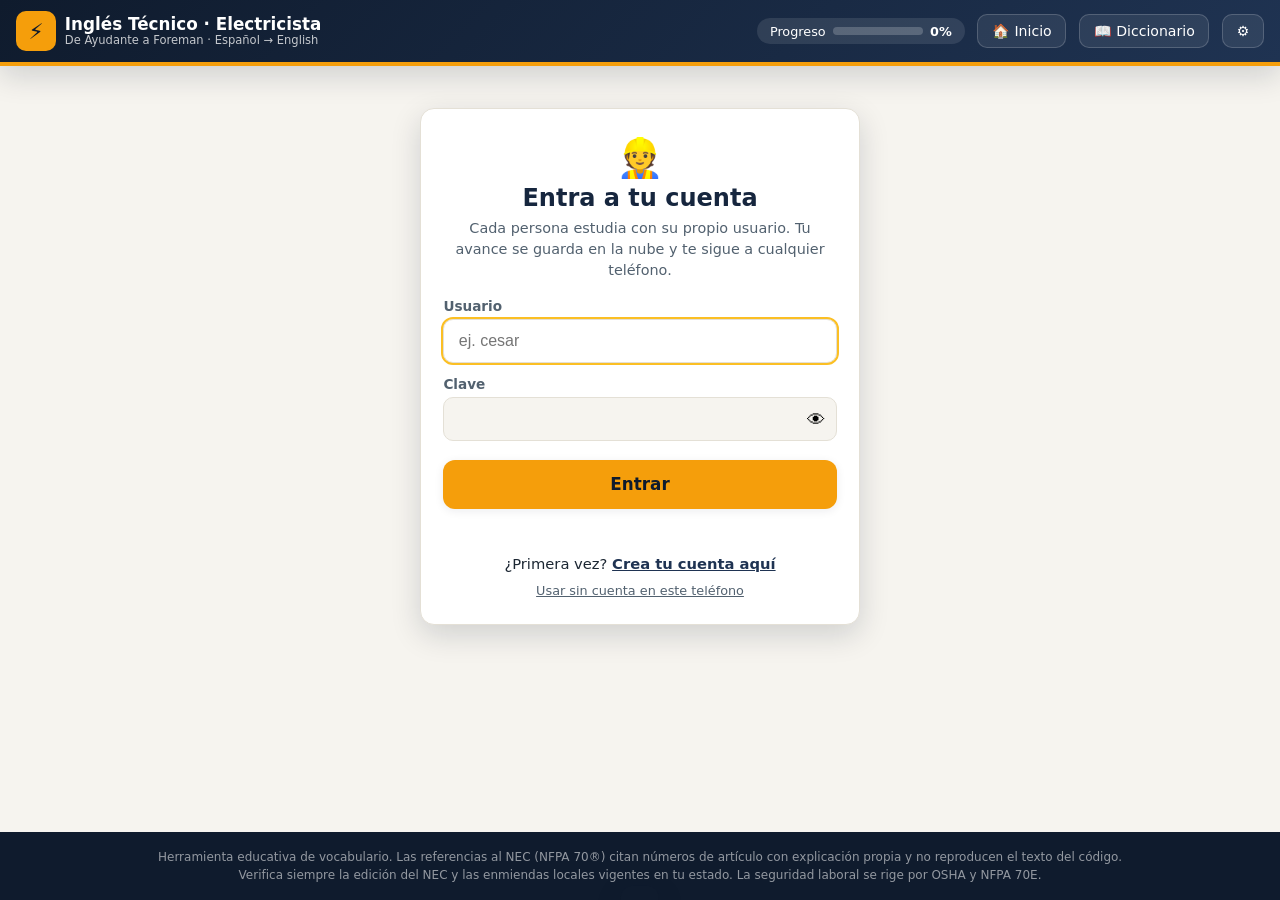
<file: index.html>
<!DOCTYPE html>
<html lang="es">
<head>
  <meta charset="UTF-8">
  <meta name="viewport" content="width=device-width, initial-scale=1.0, viewport-fit=cover">
  <title>Inglés Técnico para Electricistas — De Ayudante a Foreman</title>
  <meta name="description" content="Aprende inglés técnico de electricista: herramientas, seguridad, materiales, dispositivos y frases de obra. Español → English con audio y exámenes.">
  <meta name="theme-color" content="#0f1b2d">
  <link rel="manifest" href="manifest.webmanifest">
  <link rel="apple-touch-icon" href="icons/apple-touch-icon.png">
  <meta name="apple-mobile-web-app-capable" content="yes">
  <meta name="mobile-web-app-capable" content="yes">
  <meta name="apple-mobile-web-app-status-bar-style" content="black-translucent">
  <meta name="apple-mobile-web-app-title" content="Inglés Técnico">
  <link rel="stylesheet" href="css/styles.css?v=10">
  <link rel="icon" href="icons/favicon-48.png">
</head>
<body>

  <header class="topbar">
    <div class="brand" onclick="location.hash='#/home'">
      <div class="bolt">⚡</div>
      <h1>Inglés Técnico · Electricista
        <small>De Ayudante a Foreman · Español → English</small>
      </h1>
    </div>
    <div class="spacer"></div>
    <div class="progress-chip" id="globalProgress" title="Progreso total del curso">
      <span>Progreso</span>
      <div class="bar"><span id="globalProgressBar" style="width:0%"></span></div>
      <b id="globalProgressPct">0%</b>
    </div>
    <button class="nav-btn" id="navHome" onclick="location.hash='#/home'">🏠 Inicio</button>
    <button class="nav-btn" id="navDict" onclick="location.hash='#/dict'">📖 Diccionario</button>
    <button class="nav-btn" onclick="openSettings()" title="Ajustes de voz">⚙️</button>
  </header>

  <main id="app"></main>

  <footer>
    Herramienta educativa de vocabulario. Las referencias al NEC (NFPA 70®) citan números de artículo con explicación propia y no reproducen el texto del código.<br>
    Verifica siempre la edición del NEC y las enmiendas locales vigentes en tu estado. La seguridad laboral se rige por OSHA y NFPA 70E.
  </footer>

  <!-- Modal de ajustes -->
  <div class="modal-back" id="settingsModal">
    <div class="modal">
      <h3>⚙️ Ajustes</h3>
      <div class="cuenta-box" id="cuentaBox" hidden></div>
      <div class="field">
        <button class="btn green compartir" type="button" onclick="compartirApp()">📤 Compartir la app con alguien</button>
      </div>
      <div class="field">
        <label>Velocidad del botón 🔊 Inglés: <span id="rateLabel">0.9</span>×</label>
        <input type="range" id="rateSlider" min="0.5" max="1.2" step="0.05" value="0.9">
      </div>
      <div class="field">
        <div class="voices-info">
          <b>🐢→🐇 Lento y normal:</b> ese botón no usa esta velocidad. Siempre repite la frase
          <b>dos veces</b>: primero muy despacio (0.55×) para que distingas cada palabra, y luego a
          velocidad real (1×) para acostumbrar tu oído a como hablan en la obra.
          Escucha y <b>repite en voz alta</b> las dos veces: así se aprende a hablar.
        </div>
      </div>
      <div class="field mic-only">
        <div class="voices-info">
          <b>🎤 Pronunciar:</b> dices la palabra en inglés y la app te muestra en
          <b style="color:#065f46">verde</b> lo que se entendió y en <b style="color:#991b1b">rojo</b> lo que no.
          Necesita <b>internet</b> y permiso para usar el micrófono.
        </div>
      </div>
      <div class="voices-info" id="voicesInfo">Detectando voces del sistema…</div>
      <div class="modal-actions">
        <button class="btn red" onclick="resetProgress()">🗑️ Borrar progreso</button>
        <button class="btn dark" onclick="closeSettings()">Cerrar</button>
      </div>
    </div>
  </div>

  <div class="toast" id="toast"></div>

  <!-- El ?v= sube de número en cada actualización de contenido:
       obliga al navegador y al teléfono a bajar la versión nueva. -->
  <script src="js/icons.js?v=10"></script>
  <script src="js/data.js?v=10"></script>
  <script src="js/firebase-config.js?v=10"></script>
  <script src="js/cuentas.js?v=10"></script>
  <script src="js/app.js?v=10"></script>
  <script src="js/voz.js?v=10"></script>
  <script>
    // Registrar el service worker (permite instalar la app y usarla sin internet).
    // Solo funciona sobre http/https (no al abrir el archivo directamente).
    if ("serviceWorker" in navigator && location.protocol.indexOf("http") === 0) {
      window.addEventListener("load", function () {
        navigator.serviceWorker.register("sw.js").catch(function () { /* sin SW, la app sigue funcionando */ });
      });
    }
  </script>
</body>
</html>
</file>
<file: css/styles.css>
/* ============================================================
   STYLES.CSS — Inglés Técnico para Electricistas
   Tema: obra de construcción (azul marino + ámbar seguridad)
   ============================================================ */

:root {
  --navy-900: #0f1b2d;
  --navy-800: #16263e;
  --navy-700: #1f3352;
  --navy-600: #2a4368;
  --amber-500: #f59e0b;
  --amber-400: #fbbf24;
  --amber-100: #fef3c7;
  --sky-500: #0ea5e9;
  --sky-100: #e0f2fe;
  --violet-500: #8b5cf6;
  --violet-100: #ede9fe;
  --emerald-500: #10b981;
  --emerald-100: #d1fae5;
  --red-500: #ef4444;
  --red-100: #fee2e2;
  --paper: #f6f4ef;
  --card: #ffffff;
  --ink: #1c2733;
  --ink-soft: #52616f;
  --line: #e4e0d6;
  --radius: 14px;
  --shadow: 0 2px 10px rgba(15, 27, 45, 0.08);
  --shadow-lg: 0 10px 30px rgba(15, 27, 45, 0.16);
}

* { margin: 0; padding: 0; box-sizing: border-box; }

html { scroll-behavior: smooth; }

body {
  font-family: "Segoe UI", system-ui, -apple-system, Roboto, sans-serif;
  background: var(--paper);
  color: var(--ink);
  min-height: 100vh;
  display: flex;
  flex-direction: column;
}

button { font-family: inherit; cursor: pointer; }

/* ---------------- Header ---------------- */

.topbar {
  background: linear-gradient(135deg, var(--navy-900), var(--navy-700));
  color: #fff;
  padding: 0.7rem 1rem;
  display: flex;
  align-items: center;
  gap: 0.8rem;
  flex-wrap: wrap;
  position: sticky;
  top: 0;
  z-index: 50;
  box-shadow: var(--shadow-lg);
  border-bottom: 4px solid var(--amber-500);
}

.brand {
  display: flex;
  align-items: center;
  gap: 0.55rem;
  cursor: pointer;
  user-select: none;
}

.brand .bolt {
  width: 40px; height: 40px;
  background: var(--amber-500);
  color: var(--navy-900);
  border-radius: 10px;
  display: grid;
  place-items: center;
  font-size: 1.35rem;
  font-weight: 800;
}

.brand h1 { font-size: 1.05rem; line-height: 1.15; }
.brand small { display: block; font-weight: 400; opacity: 0.75; font-size: 0.72rem; }

.topbar .spacer { flex: 1; }

.nav-btn {
  background: rgba(255,255,255,0.08);
  border: 1px solid rgba(255,255,255,0.18);
  color: #fff;
  border-radius: 10px;
  padding: 0.5rem 0.85rem;
  font-size: 0.88rem;
  display: inline-flex;
  align-items: center;
  gap: 0.4rem;
  transition: background 0.15s;
}
.nav-btn:hover { background: rgba(255,255,255,0.18); }
.nav-btn.active { background: var(--amber-500); color: var(--navy-900); font-weight: 700; border-color: var(--amber-500); }

.progress-chip {
  background: rgba(255,255,255,0.1);
  border-radius: 999px;
  padding: 0.35rem 0.8rem;
  font-size: 0.8rem;
  display: inline-flex;
  align-items: center;
  gap: 0.45rem;
}
.progress-chip .bar {
  width: 90px; height: 8px;
  background: rgba(255,255,255,0.2);
  border-radius: 99px;
  overflow: hidden;
}
.progress-chip .bar span { display: block; height: 100%; background: var(--amber-400); border-radius: 99px; }

/* ---------------- Layout ---------------- */

main {
  width: 100%;
  max-width: 1080px;
  margin: 0 auto;
  padding: 1.4rem 1rem 3rem;
  flex: 1;
}

footer {
  background: var(--navy-900);
  color: rgba(255,255,255,0.55);
  font-size: 0.75rem;
  text-align: center;
  padding: 1rem;
  line-height: 1.5;
}

.crumbs {
  display: flex;
  align-items: center;
  gap: 0.4rem;
  font-size: 0.85rem;
  color: var(--ink-soft);
  margin-bottom: 1rem;
  flex-wrap: wrap;
}
.crumbs a { color: var(--navy-600); text-decoration: none; font-weight: 600; }
.crumbs a:hover { text-decoration: underline; }

/* ---------------- Hero (inicio) ---------------- */

.hero {
  background: linear-gradient(135deg, var(--navy-800), var(--navy-600));
  border-radius: var(--radius);
  color: #fff;
  padding: 1.6rem 1.5rem;
  margin-bottom: 1.5rem;
  box-shadow: var(--shadow-lg);
  position: relative;
  overflow: hidden;
}
.hero::after {
  content: "⚡";
  position: absolute;
  right: -10px; bottom: -30px;
  font-size: 9rem;
  opacity: 0.08;
}
.hero h2 { font-size: 1.5rem; margin-bottom: 0.4rem; }
.hero p { opacity: 0.85; font-size: 0.95rem; max-width: 640px; line-height: 1.55; }
.hero .hero-stats {
  display: flex;
  gap: 1rem;
  margin-top: 1rem;
  flex-wrap: wrap;
}
.hero .stat {
  background: rgba(255,255,255,0.1);
  padding: 0.5rem 0.9rem;
  border-radius: 10px;
  font-size: 0.85rem;
}
.hero .stat b { color: var(--amber-400); font-size: 1.05rem; }

/* ---------------- Tarjetas de nivel ---------------- */

.levels-grid { display: grid; gap: 1rem; }

.level-card {
  background: var(--card);
  border-radius: var(--radius);
  padding: 1.2rem 1.3rem;
  box-shadow: var(--shadow);
  border: 1px solid var(--line);
  border-left: 6px solid var(--amber-500);
  display: flex;
  gap: 1rem;
  align-items: center;
  cursor: pointer;
  transition: transform 0.12s, box-shadow 0.12s;
}
.level-card:hover { transform: translateY(-2px); box-shadow: var(--shadow-lg); }
.level-card.locked { opacity: 0.6; cursor: not-allowed; filter: grayscale(0.5); }
.level-card.amber { border-left-color: var(--amber-500); }
.level-card.sky { border-left-color: var(--sky-500); }
.level-card.violet { border-left-color: var(--violet-500); }
.level-card.emerald { border-left-color: var(--emerald-500); }
.level-card.red { border-left-color: var(--red-500); background: linear-gradient(180deg, #fff8f8, var(--card)); }
.level-card.red .lv-num { color: var(--red-500); }

.level-badge {
  width: 62px; height: 62px;
  border-radius: 14px;
  display: grid;
  place-items: center;
  font-size: 1.8rem;
  flex-shrink: 0;
  color: var(--navy-800);
}
.level-card.amber .level-badge { background: var(--amber-100); }
.level-card.sky .level-badge { background: var(--sky-100); }
.level-card.violet .level-badge { background: var(--violet-100); }
.level-card.emerald .level-badge { background: var(--emerald-100); }
.level-card.red .level-badge { background: var(--red-100); }
.level-badge .svg-icon svg { width: 38px; height: 38px; }

.level-info { flex: 1; min-width: 0; }
.level-info .lv-num { font-size: 0.72rem; text-transform: uppercase; letter-spacing: 0.08em; color: var(--ink-soft); font-weight: 700; }
.level-info h3 { font-size: 1.15rem; }
.level-info h3 small { color: var(--ink-soft); font-weight: 500; font-size: 0.85rem; }
.level-info p { font-size: 0.85rem; color: var(--ink-soft); margin-top: 0.25rem; line-height: 1.45; }

.level-progress { text-align: right; flex-shrink: 0; }
.level-progress .pct { font-weight: 800; font-size: 1.2rem; color: var(--navy-700); }
.level-progress .modcount { font-size: 0.75rem; color: var(--ink-soft); }
.level-progress .lock { font-size: 1.5rem; }

.minibar { width: 110px; height: 7px; background: var(--line); border-radius: 99px; overflow: hidden; margin-top: 0.35rem; }
.minibar span { display: block; height: 100%; background: var(--emerald-500); border-radius: 99px; }

/* ---------------- Vista de nivel: módulos ---------------- */

.level-head {
  display: flex;
  align-items: center;
  gap: 1rem;
  margin-bottom: 1.2rem;
}
.level-head h2 { font-size: 1.4rem; }
.level-head p { color: var(--ink-soft); font-size: 0.9rem; margin-top: 0.15rem; }

.modules-grid {
  display: grid;
  grid-template-columns: repeat(auto-fill, minmax(300px, 1fr));
  gap: 1rem;
}

.module-card {
  background: var(--card);
  border: 1px solid var(--line);
  border-radius: var(--radius);
  padding: 1.1rem 1.2rem;
  box-shadow: var(--shadow);
  cursor: pointer;
  transition: transform 0.12s, box-shadow 0.12s;
  display: flex;
  flex-direction: column;
  gap: 0.5rem;
}
.module-card:hover { transform: translateY(-2px); box-shadow: var(--shadow-lg); }
.module-card.locked { opacity: 0.55; cursor: not-allowed; filter: grayscale(0.6); }

.module-card .mod-top { display: flex; align-items: center; gap: 0.6rem; }
.module-card .mod-icon {
  width: 46px; height: 46px;
  background: var(--navy-800);
  border-radius: 12px;
  display: grid;
  place-items: center;
  font-size: 1.4rem;
}
.module-card h4 { font-size: 1rem; line-height: 1.25; }
.module-card h4 small { display: block; color: var(--ink-soft); font-weight: 500; font-size: 0.78rem; }
.module-card p { font-size: 0.83rem; color: var(--ink-soft); line-height: 1.45; flex: 1; }

.mod-status {
  display: flex;
  align-items: center;
  justify-content: space-between;
  font-size: 0.8rem;
  margin-top: 0.3rem;
}
.badge {
  display: inline-flex;
  align-items: center;
  gap: 0.3rem;
  border-radius: 999px;
  padding: 0.22rem 0.65rem;
  font-weight: 700;
  font-size: 0.74rem;
}
.badge.pass { background: var(--emerald-100); color: #067a5b; }
.badge.todo { background: var(--amber-100); color: #92600a; }
.badge.lock { background: #eceae4; color: var(--ink-soft); }
.badge.count { background: var(--sky-100); color: #0369a1; }

/* ---------------- Vista de estudio ---------------- */

.study-head {
  background: var(--card);
  border: 1px solid var(--line);
  border-radius: var(--radius);
  padding: 1.2rem 1.3rem;
  box-shadow: var(--shadow);
  margin-bottom: 1rem;
}
.study-head .row { display: flex; align-items: center; gap: 0.8rem; flex-wrap: wrap; }
.study-head h2 { font-size: 1.3rem; flex: 1; min-width: 200px; }
.study-head h2 small { display: block; font-size: 0.85rem; color: var(--ink-soft); font-weight: 500; }
.study-head .desc { color: var(--ink-soft); font-size: 0.9rem; margin-top: 0.55rem; line-height: 1.5; }

.tipbox, .necbox {
  border-radius: 12px;
  padding: 0.8rem 1rem;
  font-size: 0.86rem;
  line-height: 1.5;
  margin-top: 0.8rem;
  display: flex;
  gap: 0.6rem;
  align-items: flex-start;
}
.tipbox { background: var(--sky-100); color: #0b4a6f; }
.necbox { background: var(--amber-100); color: #7c5205; }
.tipbox .ico, .necbox .ico { font-size: 1.1rem; flex-shrink: 0; }

.action-row {
  display: flex;
  gap: 0.7rem;
  margin: 1.1rem 0;
  flex-wrap: wrap;
  position: sticky;
  top: 70px;
  z-index: 10;
}

.btn {
  border: none;
  border-radius: 12px;
  padding: 0.75rem 1.3rem;
  font-size: 0.95rem;
  font-weight: 700;
  display: inline-flex;
  align-items: center;
  gap: 0.5rem;
  transition: transform 0.1s, filter 0.15s;
  box-shadow: var(--shadow);
}
.btn:hover { filter: brightness(1.06); transform: translateY(-1px); }
.btn:active { transform: translateY(0); }
.btn.primary { background: var(--amber-500); color: var(--navy-900); }
.btn.dark { background: var(--navy-800); color: #fff; }
.btn.ghost { background: var(--card); color: var(--navy-800); border: 1px solid var(--line); }
.btn.green { background: var(--emerald-500); color: #fff; }
.btn.red { background: var(--red-500); color: #fff; }
.btn:disabled { opacity: 0.5; cursor: not-allowed; transform: none; filter: grayscale(0.4); }
.btn.big { font-size: 1.05rem; padding: 0.9rem 1.7rem; }

/* ---- Tarjetas de vocabulario ---- */

.vocab-grid {
  display: grid;
  grid-template-columns: repeat(auto-fill, minmax(320px, 1fr));
  gap: 1rem;
}

.vocab-card {
  background: var(--card);
  border: 1px solid var(--line);
  border-radius: var(--radius);
  box-shadow: var(--shadow);
  overflow: hidden;
  display: flex;
  flex-direction: column;
}

.vocab-main {
  display: flex;
  gap: 0.9rem;
  padding: 1rem 1.1rem 0.7rem;
  align-items: flex-start;
}

.item-icon {
  width: 64px; height: 64px;
  border-radius: 14px;
  background: var(--navy-800);
  color: var(--amber-400);
  display: grid;
  place-items: center;
  flex-shrink: 0;
}
.item-icon svg { width: 46px; height: 46px; }
.item-icon.emoji-icon { font-size: 2rem; }

.vocab-words { flex: 1; min-width: 0; }
.vocab-words .es { font-size: 0.92rem; color: var(--ink-soft); font-weight: 600; }
.vocab-words .en {
  font-size: 1.25rem;
  font-weight: 800;
  color: var(--navy-800);
  line-height: 1.2;
  margin: 0.1rem 0;
  overflow-wrap: anywhere;
}
.vocab-words .pron {
  font-size: 0.84rem;
  color: #a16207;
  font-weight: 600;
  background: var(--amber-100);
  display: inline-block;
  border-radius: 8px;
  padding: 0.12rem 0.5rem;
  margin-top: 0.15rem;
}

.audio-row {
  display: flex;
  gap: 0.45rem;
  padding: 0 1.1rem 0.6rem;
  flex-wrap: wrap;
}
.audio-btn {
  border: 1px solid var(--line);
  background: var(--paper);
  border-radius: 999px;
  padding: 0.38rem 0.8rem;
  font-size: 0.8rem;
  font-weight: 700;
  color: var(--navy-700);
  display: inline-flex;
  align-items: center;
  gap: 0.35rem;
  transition: background 0.15s;
}
.audio-btn:hover { background: var(--amber-100); border-color: var(--amber-400); }
.audio-btn.speaking { background: var(--amber-400); border-color: var(--amber-500); }

/* Botón de práctica: lo dice lento y luego a velocidad real */
.audio-btn.drill {
  background: var(--navy-800);
  border-color: var(--navy-800);
  color: #fff;
}
.audio-btn.drill:hover { background: var(--navy-600); border-color: var(--navy-600); }

.vocab-example {
  border-top: 1px dashed var(--line);
  padding: 0.65rem 1.1rem;
  font-size: 0.85rem;
  line-height: 1.5;
}
.vocab-example .en-ex { color: var(--navy-800); font-weight: 600; }
.vocab-example .en-ex button { margin-left: 0.3rem; }
.vocab-example .es-ex { color: var(--ink-soft); }

.vocab-note {
  background: #f2f7ff;
  color: #24476b;
  font-size: 0.8rem;
  padding: 0.55rem 1.1rem;
  line-height: 1.45;
}
.vocab-nec {
  background: var(--amber-100);
  color: #7c5205;
  font-size: 0.8rem;
  padding: 0.55rem 1.1rem;
  line-height: 1.45;
}
.vocab-nec b, .vocab-note b { font-weight: 800; }

.mini-audio {
  border: none;
  background: transparent;
  font-size: 0.95rem;
  cursor: pointer;
  vertical-align: middle;
  padding: 0 0.15rem;
}
.mini-audio:hover { transform: scale(1.15); }

/* ---- Resaltado karaoke: palabra que se está pronunciando ---- */

/* El padding va en TODAS las palabras para que nada se mueva al
   iluminarse (si solo lo llevara la resaltada, el texto brincaría). */
.w {
  border-radius: 4px;
  padding: 0 2px;
  transition: background-color 0.05s linear, color 0.05s linear;
}

/* Palabra que suena en este instante: bloque oscuro + letra ámbar.
   Invertir los colores da mucho más contraste que solo pintar el fondo. */
.w.speaking-word {
  background: var(--navy-900);
  color: var(--amber-400);
  box-shadow: 0 0 0 3px var(--navy-900), 0 2px 10px rgba(15, 27, 45, 0.45);
  position: relative;
  z-index: 1;
}

/* En la palabra grande en inglés, el reflector es aún más marcado */
.vocab-words .en .w.speaking-word,
.q-prompt .w.speaking-word {
  background: #000814;
  color: #ffd24a;
  box-shadow: 0 0 0 4px #000814, 0 3px 14px rgba(0, 0, 0, 0.5);
}

/* Ojo: no cambiamos el grosor de la letra a propósito. Si lo hiciéramos,
   las palabras se recorrerían de lugar en cada sílaba. */

/* ---------------- Quiz / Examen ---------------- */

.quiz-wrap { max-width: 720px; margin: 0 auto; }

.quiz-top {
  display: flex;
  align-items: center;
  gap: 0.8rem;
  margin-bottom: 1rem;
}
.quiz-top .qbar { flex: 1; height: 10px; background: var(--line); border-radius: 99px; overflow: hidden; }
.quiz-top .qbar span { display: block; height: 100%; background: var(--amber-500); border-radius: 99px; transition: width 0.25s; }
.quiz-top .qcount { font-weight: 800; color: var(--navy-700); font-size: 0.9rem; }
.quiz-top .quit { font-size: 0.8rem; }

.question-card {
  background: var(--card);
  border: 1px solid var(--line);
  border-radius: var(--radius);
  box-shadow: var(--shadow-lg);
  padding: 1.5rem 1.4rem;
}

.q-kind {
  font-size: 0.75rem;
  text-transform: uppercase;
  letter-spacing: 0.08em;
  font-weight: 800;
  color: var(--ink-soft);
  margin-bottom: 0.7rem;
  display: flex;
  align-items: center;
  gap: 0.4rem;
}

.q-prompt { font-size: 1.3rem; font-weight: 800; color: var(--navy-800); line-height: 1.3; margin-bottom: 0.3rem; }
.q-sub { color: var(--ink-soft); font-size: 0.9rem; margin-bottom: 1rem; }

.q-icon-hint { text-align: center; margin: 0.4rem 0 1rem; }
.q-icon-hint .item-icon { width: 84px; height: 84px; margin: 0 auto; }
.q-icon-hint .item-icon svg { width: 60px; height: 60px; }
.q-icon-hint .item-icon.emoji-icon { font-size: 2.6rem; }

.listen-big {
  display: flex;
  justify-content: center;
  margin: 0.8rem 0 1.2rem;
}
.listen-big button {
  width: 92px; height: 92px;
  border-radius: 50%;
  border: none;
  background: var(--navy-800);
  color: var(--amber-400);
  font-size: 2.2rem;
  box-shadow: var(--shadow-lg);
  transition: transform 0.12s;
}
.listen-big button:hover { transform: scale(1.06); }

.options { display: grid; gap: 0.6rem; }
@media (min-width: 560px) { .options.two-col { grid-template-columns: 1fr 1fr; } }

.opt {
  text-align: left;
  background: var(--paper);
  border: 2px solid var(--line);
  border-radius: 12px;
  padding: 0.85rem 1rem;
  font-size: 1rem;
  font-weight: 600;
  color: var(--ink);
  transition: border-color 0.12s, background 0.12s;
  line-height: 1.35;
}
.opt:hover { border-color: var(--amber-400); background: #fffbeb; }
.opt.correct { border-color: var(--emerald-500); background: var(--emerald-100); }
.opt.wrong { border-color: var(--red-500); background: var(--red-100); }
.opt:disabled { cursor: default; }
.opt .opt-letter {
  display: inline-grid;
  place-items: center;
  width: 26px; height: 26px;
  border-radius: 8px;
  background: var(--navy-800);
  color: #fff;
  font-size: 0.8rem;
  font-weight: 800;
  margin-right: 0.55rem;
}

.type-zone { display: flex; gap: 0.6rem; flex-wrap: wrap; }
.type-zone input {
  flex: 1;
  min-width: 220px;
  border: 2px solid var(--line);
  border-radius: 12px;
  padding: 0.85rem 1rem;
  font-size: 1.05rem;
  font-family: inherit;
  outline: none;
}
.type-zone input:focus { border-color: var(--amber-400); }
.type-zone input.correct { border-color: var(--emerald-500); background: var(--emerald-100); }
.type-zone input.wrong { border-color: var(--red-500); background: var(--red-100); }

.feedback {
  margin-top: 1rem;
  border-radius: 12px;
  padding: 0.85rem 1rem;
  font-size: 0.95rem;
  line-height: 1.5;
  display: none;
}
.feedback.show { display: block; }
.feedback.good { background: var(--emerald-100); color: #065f46; }
.feedback.bad { background: var(--red-100); color: #991b1b; }
.feedback b { font-size: 1.05rem; }

.quiz-next { margin-top: 1rem; display: flex; justify-content: flex-end; }

/* ---- Resultados ---- */

.result-card {
  background: var(--card);
  border-radius: var(--radius);
  border: 1px solid var(--line);
  box-shadow: var(--shadow-lg);
  padding: 2rem 1.5rem;
  text-align: center;
  max-width: 640px;
  margin: 0 auto;
}
.result-card .big-emoji { font-size: 4rem; }
.result-card h2 { font-size: 1.6rem; margin: 0.5rem 0 0.3rem; }
.result-card .score {
  font-size: 3rem;
  font-weight: 900;
  color: var(--navy-800);
}
.result-card .score.pass { color: var(--emerald-500); }
.result-card .score.fail { color: var(--red-500); }
.result-card p { color: var(--ink-soft); margin: 0.5rem 0 1rem; line-height: 1.5; }
.result-actions { display: flex; gap: 0.7rem; justify-content: center; flex-wrap: wrap; margin-top: 1rem; }

.missed-list {
  text-align: left;
  margin: 1.2rem auto 0;
  max-width: 560px;
  border-top: 1px dashed var(--line);
  padding-top: 1rem;
}
.missed-list h4 { font-size: 0.9rem; color: var(--ink-soft); margin-bottom: 0.6rem; }
.missed-item {
  display: flex;
  justify-content: space-between;
  gap: 0.8rem;
  padding: 0.5rem 0.7rem;
  border-radius: 10px;
  background: var(--red-100);
  margin-bottom: 0.45rem;
  font-size: 0.9rem;
  align-items: center;
}
.missed-item .en { font-weight: 800; color: var(--navy-800); }
.missed-item .es { color: var(--ink-soft); }

/* ---------------- Diccionario ---------------- */

.dict-head { margin-bottom: 1rem; }
.dict-head input {
  width: 100%;
  border: 2px solid var(--line);
  border-radius: 12px;
  padding: 0.9rem 1.1rem;
  font-size: 1.05rem;
  font-family: inherit;
  outline: none;
  background: var(--card);
  box-shadow: var(--shadow);
}
.dict-head input:focus { border-color: var(--amber-400); }
.dict-count { font-size: 0.82rem; color: var(--ink-soft); margin-top: 0.5rem; }

.dict-list { display: grid; gap: 0.55rem; }
.dict-row {
  background: var(--card);
  border: 1px solid var(--line);
  border-radius: 12px;
  padding: 0.6rem 0.9rem;
  display: flex;
  align-items: center;
  gap: 0.8rem;
  box-shadow: var(--shadow);
}
.dict-row .item-icon { width: 44px; height: 44px; border-radius: 10px; }
.dict-row .item-icon svg { width: 30px; height: 30px; }
.dict-row .item-icon.emoji-icon { font-size: 1.4rem; }
.dict-row .words { flex: 1; min-width: 0; }
.dict-row .en { font-weight: 800; color: var(--navy-800); font-size: 0.98rem; }
.dict-row .es { font-size: 0.84rem; color: var(--ink-soft); }
.dict-row .tag {
  font-size: 0.68rem;
  font-weight: 700;
  background: var(--sky-100);
  color: #0369a1;
  padding: 0.18rem 0.5rem;
  border-radius: 99px;
  white-space: nowrap;
}

/* ---------------- Ajustes (modal) ---------------- */

.modal-back {
  position: fixed;
  inset: 0;
  background: rgba(15,27,45,0.55);
  display: none;
  place-items: center;
  z-index: 100;
  padding: 1rem;
}
.modal-back.show { display: grid; }
.modal {
  background: var(--card);
  border-radius: var(--radius);
  max-width: 460px;
  width: 100%;
  padding: 1.4rem;
  box-shadow: var(--shadow-lg);
}
.modal h3 { margin-bottom: 0.8rem; }
.modal .field { margin-bottom: 1rem; }
.modal label { font-size: 0.85rem; font-weight: 700; color: var(--ink-soft); display: block; margin-bottom: 0.3rem; }
.modal input[type="range"] { width: 100%; }
.modal .voices-info { font-size: 0.78rem; color: var(--ink-soft); line-height: 1.5; background: var(--paper); border-radius: 10px; padding: 0.6rem 0.8rem; }
.modal .modal-actions { display: flex; justify-content: space-between; gap: 0.6rem; margin-top: 1rem; flex-wrap: wrap; }

/* ---------------- Toast ---------------- */

.toast {
  position: fixed;
  bottom: 1.2rem;
  left: 50%;
  transform: translateX(-50%) translateY(120%);
  background: var(--navy-900);
  color: #fff;
  border-radius: 12px;
  padding: 0.75rem 1.2rem;
  font-size: 0.9rem;
  box-shadow: var(--shadow-lg);
  transition: transform 0.25s;
  z-index: 200;
  max-width: 92vw;
  text-align: center;
}
.toast.show { transform: translateX(-50%) translateY(0); }

/* ---------------- Responsive ---------------- */

@media (max-width: 640px) {
  .brand h1 { font-size: 0.95rem; }
  .progress-chip { display: none; }
  .level-card { flex-direction: column; align-items: flex-start; }
  .level-progress { text-align: left; }
  .action-row { position: static; }
  .q-prompt { font-size: 1.15rem; }
}

@media print {
  .topbar, .action-row, footer { display: none; }
}

/* ---------------- Teléfono / app instalada (PWA) ---------------- */

/* Respetar el notch y la barra de gestos del teléfono */
.topbar { padding-top: calc(0.7rem + env(safe-area-inset-top)); }
footer { padding-bottom: calc(1rem + env(safe-area-inset-bottom)); }

/* Evitar que un jalón hacia abajo recargue la página a media pregunta */
body { overscroll-behavior-y: contain; }

/* Botones más cómodos para el dedo en pantallas táctiles */
@media (pointer: coarse) {
  .opt { padding: 1rem 1.1rem; }
  .audio-btn { padding: 0.5rem 0.95rem; }
  .btn { padding: 0.85rem 1.4rem; }
}

/* ---------------- Reconocimiento de voz (pronunciar) ---------------- */

/* Si el navegador no reconoce voz, los botones de micrófono no aparecen */
.no-mic .mic-only { display: none !important; }

.audio-btn.mic {
  background: var(--emerald-500);
  border-color: var(--emerald-500);
  color: #fff;
}
.audio-btn.mic:hover { background: #0d9668; border-color: #0d9668; }

/* Mientras escucha: rojo con latido, para que se note que está grabando */
.audio-btn.escuchando, .btn.escuchando, .mini-audio.escuchando {
  background: var(--red-500) !important;
  border-color: var(--red-500) !important;
  color: #fff !important;
  animation: latido 1s ease-in-out infinite;
}
.mini-audio.escuchando { border-radius: 999px; padding: 0 0.35rem; }
@keyframes latido {
  0%, 100% { box-shadow: 0 0 0 0 rgba(239, 68, 68, 0.55); }
  50% { box-shadow: 0 0 0 8px rgba(239, 68, 68, 0); }
}

.mic-res {
  display: none;
  margin: 0 1.1rem 0.7rem;
  padding: 0.6rem 0.8rem;
  border-radius: 10px;
  font-size: 0.85rem;
  line-height: 1.45;
}
.mic-res.show { display: block; }
.mic-res.listening { background: var(--sky-100); color: #075985; }
.mic-res.good { background: var(--emerald-100); color: #065f46; }
.mic-res.ok { background: var(--amber-100); color: #7c5205; }
.mic-res.bad { background: var(--red-100); color: #991b1b; }
.vocab-example .mic-res { margin: 0.5rem 0 0; }
.mic-pct { float: right; font-weight: 800; font-size: 1rem; margin-left: 0.5rem; }
.mic-oido { margin-top: 0.25rem; font-style: italic; }
.mic-tip { margin-top: 0.2rem; font-size: 0.78rem; }
.dicho-mal-demo { color: #991b1b; font-weight: 800; }

/* Palabras después de hablar: verde se entendió, rojo no */
.w.dicho-ok { background: var(--emerald-100); color: #065f46; box-shadow: inset 0 -2px 0 var(--emerald-500); }
.w.dicho-mal { background: var(--red-100); color: #991b1b; box-shadow: inset 0 -2px 0 var(--red-500); }

.badge.mic-badge { background: var(--emerald-100); color: #067a5b; font-size: 0.8rem; }

/* Práctica de pronunciación, término por término */
.speak-card .speak-es { color: var(--ink-soft); font-size: 1rem; text-align: center; margin-bottom: 0.3rem; }
.speak-card .q-prompt, .speak-card .q-sub, .speak-card .q-kind { text-align: center; }
.speak-audio { display: flex; gap: 0.5rem; justify-content: center; flex-wrap: wrap; margin: 0.9rem 0 0.6rem; }
.speak-mic { text-align: center; margin: 0.4rem 0; }
.speak-card .mic-res { margin: 0.6rem 0 0; }
.speak-ex { border-top: 1px dashed var(--line); margin-top: 1.1rem; padding-top: 0.9rem; font-size: 0.92rem; line-height: 1.5; }
.speak-ex .en-ex { color: var(--navy-800); font-weight: 600; margin: 0.3rem 0; }
.speak-ex .es-ex { color: var(--ink-soft); margin-bottom: 0.6rem; }
.speak-nav { display: flex; justify-content: space-between; gap: 0.6rem; margin-top: 1.3rem; }

/* ---------------- Cuentas de usuario ---------------- */

.auth-card {
  max-width: 440px;
  margin: 1.2rem auto;
  background: var(--card);
  border: 1px solid var(--line);
  border-radius: var(--radius);
  box-shadow: var(--shadow-lg);
  padding: 1.6rem 1.4rem;
}
.auth-ico { font-size: 2.4rem; text-align: center; }
.auth-card h2 { text-align: center; color: var(--navy-800); margin: 0.2rem 0 0.4rem; }
.auth-lead { color: var(--ink-soft); font-size: 0.9rem; text-align: center; margin-bottom: 1.1rem; line-height: 1.45; }
.auth-field { margin-bottom: 0.8rem; }
.auth-field label { display: block; font-size: 0.85rem; font-weight: 700; color: var(--ink-soft); margin-bottom: 0.3rem; }
.auth-input { position: relative; }
.auth-input input {
  width: 100%;
  font-size: 1rem;
  padding: 0.75rem 0.9rem;
  border: 1px solid var(--line);
  border-radius: 10px;
  background: var(--paper);
  color: var(--ink);
}
.auth-input input:focus { outline: 2px solid var(--amber-400); background: #fff; }
.auth-input input.con-ojo { padding-right: 2.8rem; }
.auth-eye {
  position: absolute;
  right: 0.35rem;
  top: 50%;
  transform: translateY(-50%);
  border: none;
  background: transparent;
  font-size: 1.15rem;
  padding: 0.3rem 0.4rem;
}
.auth-hint { font-size: 0.78rem; color: var(--ink-soft); margin: -0.3rem 0 0.8rem; line-height: 1.4; }
.auth-go { width: 100%; justify-content: center; margin-top: 0.4rem; }
.auth-msg { min-height: 1.2rem; margin-top: 0.8rem; font-size: 0.9rem; text-align: center; color: #991b1b; font-weight: 600; }
.auth-msg.info { color: var(--navy-700); }
.auth-alt { text-align: center; margin-top: 0.9rem; font-size: 0.92rem; }
.auth-alt a { color: var(--navy-700); font-weight: 800; }
.auth-skip { text-align: center; margin-top: 0.7rem; font-size: 0.8rem; }
.auth-skip a { color: var(--ink-soft); }

.hola { font-weight: 800; color: var(--amber-400); margin-bottom: 0.3rem; font-size: 1.05rem; }

/* La ventana de ajustes ahora tiene más cosas: que se pueda desplazar */
.modal { max-height: 92vh; overflow-y: auto; }
.btn.compartir { width: 100%; justify-content: center; }
.cuenta-box {
  border: 1px solid var(--line);
  border-radius: 12px;
  padding: 0.8rem 0.9rem;
  margin-bottom: 1rem;
  background: var(--paper);
  font-size: 0.88rem;
  line-height: 1.5;
}
.cuenta-info code { background: #fff; padding: 0 0.3rem; border-radius: 4px; }
.cuenta-estado { font-size: 0.8rem; color: var(--ink-soft); margin-top: 0.3rem; }
.cuenta-acciones { display: flex; gap: 0.5rem; flex-wrap: wrap; margin-top: 0.6rem; }
.cuenta-acciones .btn { padding: 0.5rem 0.9rem; font-size: 0.85rem; }
.cuenta-clave { margin-top: 0.7rem; }
.cuenta-clave input {
  width: 100%;
  padding: 0.6rem 0.7rem;
  border: 1px solid var(--line);
  border-radius: 8px;
  margin-bottom: 0.5rem;
  font-size: 0.95rem;
}
</file>
